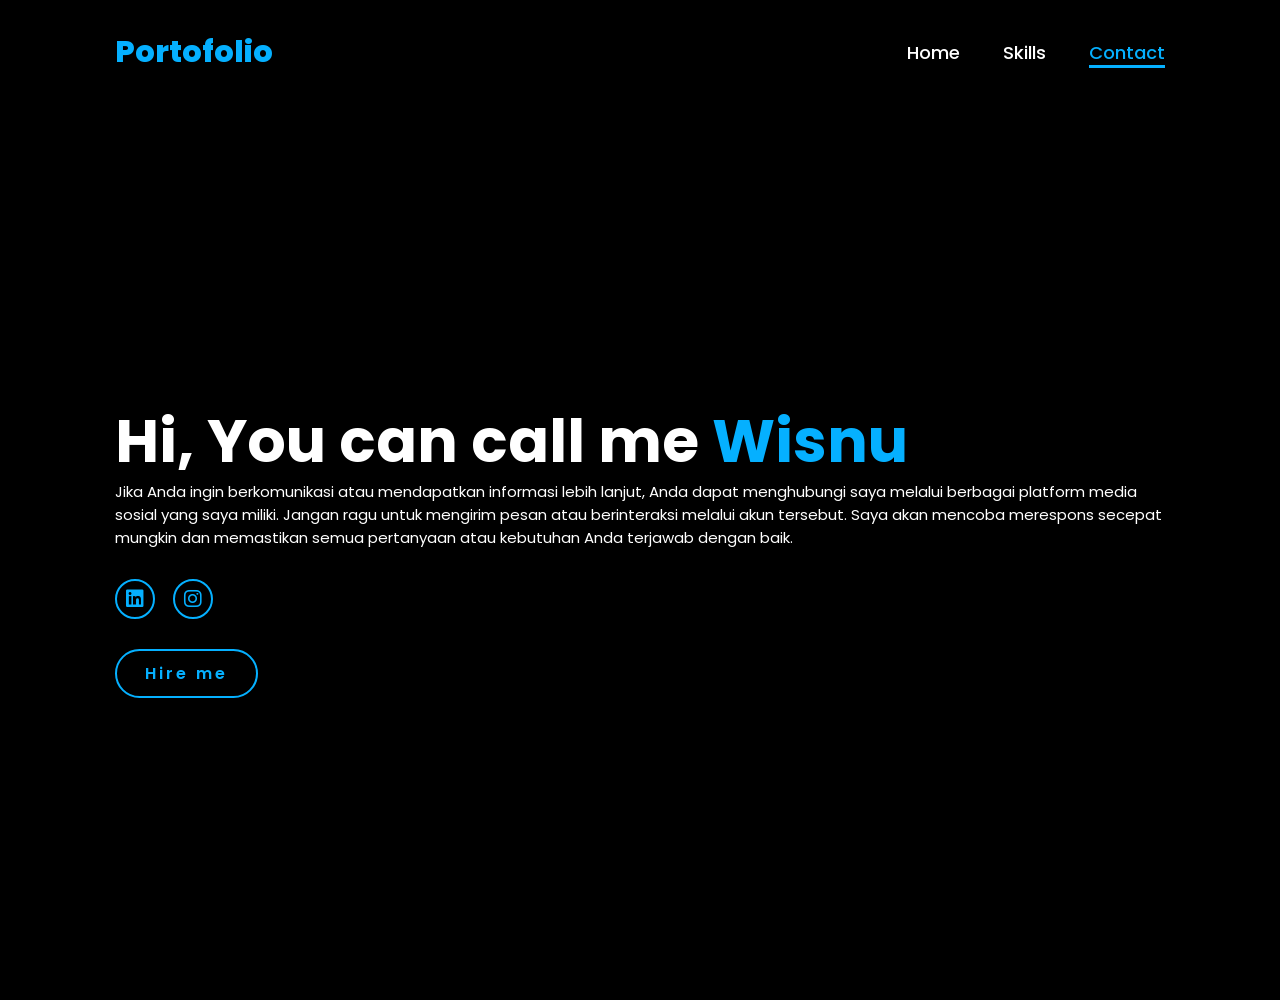
<file: contact.html>
<!DOCTYPE html>
<html lang="en">
<head>
    <meta charset="UTF-8">
    <meta name="viewport" content="width=device-width, initial-scale=1.0">

    <link rel="stylesheet" href="https://cdnjs.cloudflare.com/ajax/libs/font-awesome/6.5.2/css/all.min.css">
    <link rel="stylesheet" href="styles.css">  
    <title>Portofolio Website</title>
</head>
<body>
    <header>
        <a href="#" class="logo">Portofolio</a>
        <nav>
            <a href="index.html" > Home</a>
            <a href="skills.html" >Skills</a>
            <a href="contact.html" class="active">Contact</a>
        </nav>
    </header>
    <section class="home">
        <div class="home-content">
            <h1> Hi, You can call me <span>Wisnu</span></h1>
            <p style="font-size: 15px;">Jika Anda ingin berkomunikasi atau mendapatkan informasi lebih lanjut, 
                Anda dapat menghubungi saya melalui berbagai platform media sosial yang saya miliki. Jangan 
                ragu untuk mengirim pesan atau berinteraksi melalui akun tersebut. Saya akan mencoba merespons 
                secepat mungkin dan memastikan semua pertanyaan atau kebutuhan Anda terjawab dengan baik.</p>
            <div class="social-icons">
                <a href="https://www.linkedin.com/in/wisnu-gama-kusuma-2021a4316/" target="_blank"><i class="fa-brands fa-linkedin"></i></a>
                <a href="https://www.instagram.com/wisnugamakusuma/"><i class="fa-brands fa-instagram" target="_blank"></i></a>
            </div>
            <a href="#" class="btn">Hire me</a>
        </div>
</body>
</html>
</file>
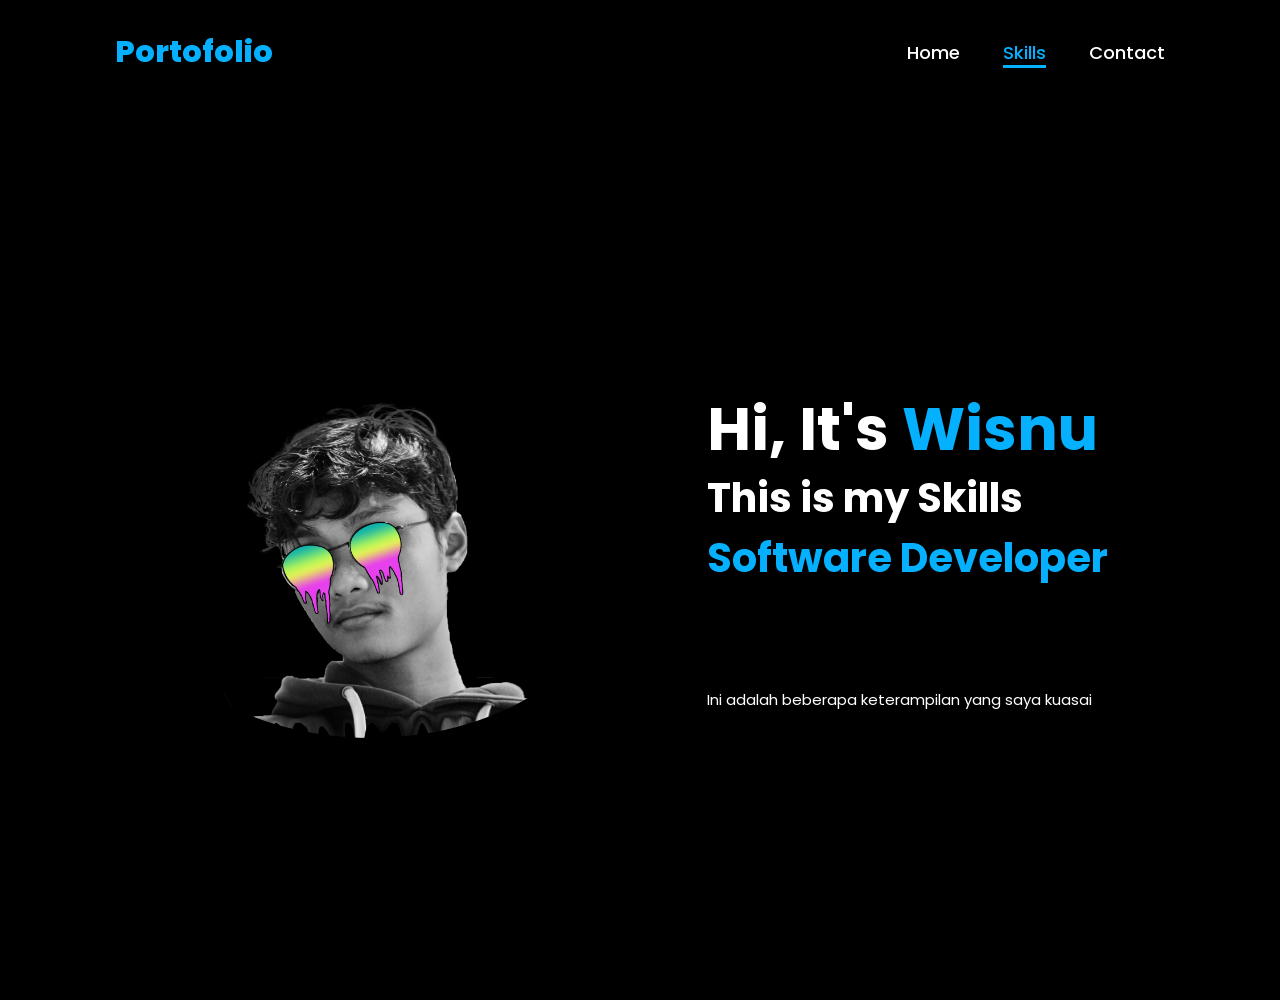
<file: skills.html>
<!DOCTYPE html>
<html lang="en">
<head>
    <meta charset="UTF-8">
    <meta name="viewport" content="width=device-width, initial-scale=1.0">

    <link rel="stylesheet" href="https://cdnjs.cloudflare.com/ajax/libs/font-awesome/6.5.2/css/all.min.css">
    <link rel="stylesheet" href="styles2.css">  
    <title>Portofolio Website</title>
</head>
<body>
    <header>
        <a href="#" class="logo">Portofolio</a>

        <nav>
            <a href="index.html" > Home</a>
            <a href="skills.html" class="active" >Skills</a>
            <a href="contact.html" >Contact</a>
        </nav>
    </header>
    <section class="home">
        <div class="home-img">
            <img src="foto/photo-profile.png" alt="">
        </div>
        <div class="home-content">
            <h1> Hi, It's <span>Wisnu</span></h1>
            <h3 class="typing-text">This is my Skills <span></span></h3>
            <p style="font-size: 15px;">Ini adalah beberapa keterampilan yang saya kuasai</p>
        </div>
</body>
</html>
</file>
<file: styles.css>
@import url('https://fonts.googleapis.com/css2?family=Poppins%3Awght%40100%3B200%3B300%3B400%3B500%3B600&display=swap%27%29%3B');


*{
    margin: 0;
    padding: 0;
    box-sizing: border-box;
    text-decoration: none;
    border: none;
    outline: none;
    font-family: "Poppins", sans-serif;
}

html{
    font-size: 62.5%;
}

body{
    width: 100%;
    height: 100vh;
    overflow-x: hidden;
    background-color: black;
    color: white;
}

header{
    margin-top: 20px;
    position: fixed;
    top: 0;
    left: 0;
    width: 100%;
    padding: 1rem 9%;
    background-color: transparent;
    filter: drop-shadow(10px);
    -webkit-filter: drop-shadow(10px);
    display: flex;
    justify-content: space-between;
    align-items: center;
    z-index: 100;
}

.logo{
    font-size: 3rem;
    color: rgb(5, 176, 255);
    font-weight: 800;
    cursor: pointer;
    transition: 0.5s ease;
    -webkit-transition: 0.5s ease;
    -moz-transition: 0.5s ease;
    -ms-transition: 0.5s ease;
    -o-transition: 0.5s ease;
}

.logo:hover{
    transform: scale(1.1);
    -webkit-transform: scale(1.1);
    -moz-transform: scale(1.1);
    -ms-transform: scale(1.1);
    -o-transform: scale(1.1);
}

nav a{
    font-size: 1.8rem;
    color: white;
    margin-left: 4rem;
    font-weight: 500;
    transition: 0.3s ease;
    -webkit-transition: 0.3s ease;
    -moz-transition: 0.3s ease;
    -ms-transition: 0.3s ease;
    -o-transition: 0.3s ease;
    border-bottom: 3px solid transparent;
}

nav a:hover,
nav a.active{
    color: rgb(5, 176, 255);
    border-bottom: 3px solid rgb(5, 176, 255);
}

section{
    min-height: 100vh;
    padding: 5rem 9% 5rem;
}

.home{
    display: flex;
    justify-content: center;
    align-items: center;
    gap: 8rem;
    background-color: black;
    margin-top: 10rem;
}

.home .home-content h1{
    font-size: 6rem;
    font-weight: 700;
    line-height: 1.3;
}

span{
    color: rgb(5, 176, 255);
}

.home-content h3{
    font-size: 4rem;
    margin-bottom: 1rem;
    font-weight: 700;
}

.home-img{
    border-radius: 50%;
    -webkit-border-radius: 50%;
    -moz-border-radius: 50%;
    -ms-border-radius: 50%;
    -o-border-radius: 50%;
}

.home-img img{
    position: relative;
    width: 40vw;
    border-radius: 50%;
    -webkit-border-radius: 50%;
    -moz-border-radius: 50%;
    -ms-border-radius: 50%;
    -o-border-radius: 50%;
    box-shadow: 0 0 25px solid rgb(5, 176, 255);
    cursor: pointer;
    transition: 0.2s linear;
    -webkit-transition: 0.2s linear;
    -moz-transition: 0.2s linear;
    -ms-transition: 0.2s linear;
    -o-transition: 0.2s linear;
}

.home-img img:hover{
    font-size: 1.8rem;
    font-weight: 500;
}

.social-icons a{
    display: inline-flex;
    justify-content: center;
    align-items: center;
    width: 4rem;
    height: 4rem;
    background-color: transparent;
    border: 0.2rem solid rgb(5, 176, 255);
    font-size: 2rem;
    border-radius: 50%;
    -webkit-border-radius: 50%;
    -moz-border-radius: 50%;
    -ms-border-radius: 50%;
    -o-border-radius: 50%;
    margin: 3rem 1.5rem 3rem 0;
    transition: 0.3s ease;
    -webkit-transition: 0.3s ease;
    -moz-transition: 0.3s ease;
    -ms-transition: 0.3s ease;
    -o-transition: 0.3s ease;
    color: rgb(5, 176, 255);
}

.social-icons a:hover{
    color: black;
    transform: scale(1.3) translateY(-5px);
    -webkit-transform: scale(1.3) translateY(-5px);
    -moz-transform: scale(1.3) translateY(-5px);
    -ms-transform: scale(1.3) translateY(-5px);
    -o-transform: scale(1.3) translateY(-5px);
    background-color: rgb(5, 176, 255);
    box-shadow: 0 0 25px rgb(5, 176, 255);
}

.btn{
    display: inline-block;
    padding: 1rem 2.8rem;
    background-color: black;
    border-radius: 4rem;
    -webkit-border-radius: 4rem;
    -moz-border-radius: 4rem;
    -ms-border-radius: 4rem;
    -o-border-radius: 4rem;
    font-size: 1.6rem;
    color: rgb(5, 176, 255);
    letter-spacing: 0.3rem;
    font-weight: 600;
    border: 2px solid rgb(5, 176, 255);
    transition: 0.3s ease;
    -webkit-transition: 0.3s ease;
    -moz-transition: 0.3s ease;
    -ms-transition: 0.3s ease;
    -o-transition: 0.3s ease;
    cursor: pointer;
}

.btn:hover{
    transform: scale3d(1.03);
    -webkit-transform: scale3d(1.03);
    -moz-transform: scale3d(1.03);
    -ms-transform: scale3d(1.03);
    -o-transform: scale3d(1.03);
    background-color: rgb(5, 176, 255);
    box-shadow: 0 0 25px rgb(5, 176, 255);
    color: black;
}

.typing-text{
    font-size: 34px;
    font-weight: 600;
    min-width: 280px;
}

.typing-text span{
    position: relative;
}

.typing-text span::before{
    content: "Student";
    color: rgb(5, 176, 255);
    animation: words 20s infinite;
    -webkit-animation: words 20s infinite;
}

.typing-text span::after{
    content: "";
    background-color: black;
    position: absolute;
    width: calc(100% + 8px);
    height: 100%;
    border-left: 3px solid black;
    right: -8;
    animation: cursor 0.6s infinite;
    -webkit-animation: cursor 0.6s infinite;
}

@keyframes cursor{
    to{
        border-left: 3px solid rgb(5, 176, 255);
    }
}

@keyframes words{
    0%, 25%{
        content:"Frontend";
    }
    26%, 50%{
        content: "Backend";
    }
    51%, 75%{
        content: "Photographer";
    }
    76%, 100%{
        content: "Desainer";
    }
}

@media (max-width:1000px){
    .home{
        gap:4rem;
    }
}

@media (max-width:995px){
    .home{
        flex-direction: column;
        margin:5rem 4rem;
    }

    .home .home-content h3{
        font-size: 2.5rem;
    }

    .home-content h1{
        font-size: 5rem;
    }

    .home-img img{
        width:70vh;
        margin-top: 4rem;
    }

}

.porto-isi {
    display: flex;
    justify-content: center;
    gap: 8rem;
    background-color: black;
    margin-top: 10rem;
    color:rgb(5, 176, 255);
}

.judul {
    align-items: center;

    margin-top: 150px;
    padding-bottom: 40px;

}


.judulh1 {
    padding-left: 45%;
    justify-content: center;
    align-items: center;
    background-color: black;
    color:rgb(5, 176, 255); 
    font-size: 30px;
    font-weight: 550;
}

.isi{
    font-size: 10px;
    
    color:rgb(5, 176, 255); 
    margin-left: 100px;
}

.isilogin a {
    color: white;
}

.btnlogin{
    display: inline-block;
    padding: 1rem 2.8rem;
    background-color: black;
    border-radius: 4rem;
    -webkit-border-radius: 4rem;
    -moz-border-radius: 4rem;
    -ms-border-radius: 4rem;
    -o-border-radius: 4rem;
    font-size: 1.6rem;
    color: white;
    letter-spacing: 0.3rem;
    font-weight: 600;
    border: 2px solid rgb(5, 176, 255);
    transition: 0.3s ease;
    -webkit-transition: 0.3s ease;
    -moz-transition: 0.3s ease;
    -ms-transition: 0.3s ease;
    -o-transition: 0.3s ease;
    cursor: pointer;
    margin-top: 3rem;
    margin-bottom: 3rem;
    }

.btnlogin:hover {
    transform: scale3d(1.03);
    -webkit-transform: scale3d(1.03);
    -moz-transform: scale3d(1.03);
    -ms-transform: scale3d(1.03);
    -o-transform: scale3d(1.03);
    background-color: rgb(5, 176, 255);
    box-shadow: 0 0 25px rgb(5, 176, 255);
    color: black;
}

.serti{
    margin-top: 3rem;
}

.btnhtml{
    display: inline-block;
    padding: 1rem 2.8rem;
    background-color: black;
    border-radius: 4rem;
    -webkit-border-radius: 4rem;
    -moz-border-radius: 4rem;
    -ms-border-radius: 4rem;
    -o-border-radius: 4rem;
    font-size: 1.6rem;
    color: white;
    letter-spacing: 0.3rem;
    font-weight: 600;
    border: 2px solid rgb(5, 176, 255);
    transition: 0.3s ease;
    -webkit-transition: 0.3s ease;
    -moz-transition: 0.3s ease;
    -ms-transition: 0.3s ease;
    -o-transition: 0.3s ease;
    cursor: pointer;
    margin-top: 3rem;
}

.btnhtml:hover {
    transform: scale3d(1.03);
    -webkit-transform: scale3d(1.03);
    -moz-transform: scale3d(1.03);
    -ms-transform: scale3d(1.03);
    -o-transform: scale3d(1.03);
    background-color: rgb(5, 176, 255);
    box-shadow: 0 0 25px rgb(5, 176, 255);
    color: black;
}

.btncss{
    display: inline-block;
    padding: 1rem 2.8rem;
    background-color: black;
    border-radius: 4rem;
    -webkit-border-radius: 4rem;
    -moz-border-radius: 4rem;
    -ms-border-radius: 4rem;
    -o-border-radius: 4rem;
    font-size: 1.6rem;
    color: white;
    letter-spacing: 0.3rem;
    font-weight: 600;
    border: 2px solid rgb(5, 176, 255);
    transition: 0.3s ease;
    -webkit-transition: 0.3s ease;
    -moz-transition: 0.3s ease;
    -ms-transition: 0.3s ease;
    -o-transition: 0.3s ease;
    cursor: pointer;
    margin-top: 3rem;
    margin-left: 3rem;
    margin-top: 3rem;
    margin-bottom: 3rem;
}

.btncss:hover {
    transform: scale3d(1.03);
    -webkit-transform: scale3d(1.03);
    -moz-transform: scale3d(1.03);
    -ms-transform: scale3d(1.03);
    -o-transform: scale3d(1.03);
    background-color: rgb(5, 176, 255);
    box-shadow: 0 0 25px rgb(5, 176, 255);
    color: black;
}

.btnjs{
    display: inline-block;
    padding: 1rem 2.8rem;
    background-color: black;
    border-radius: 4rem;
    -webkit-border-radius: 4rem;
    -moz-border-radius: 4rem;
    -ms-border-radius: 4rem;
    -o-border-radius: 4rem;
    font-size: 1.6rem;
    color: white;
    letter-spacing: 0.3rem;
    font-weight: 600;
    border: 2px solid rgb(5, 176, 255);
    transition: 0.3s ease;
    -webkit-transition: 0.3s ease;
    -moz-transition: 0.3s ease;
    -ms-transition: 0.3s ease;
    -o-transition: 0.3s ease;
    cursor: pointer;
    margin-top: 3rem;
    margin-left: 3rem;
    margin-top: 3rem;
    margin-bottom: 3rem;
}

.btnjs:hover {
    transform: scale3d(1.03);
    -webkit-transform: scale3d(1.03);
    -moz-transform: scale3d(1.03);
    -ms-transform: scale3d(1.03);
    -o-transform: scale3d(1.03);
    background-color: rgb(5, 176, 255);
    box-shadow: 0 0 25px rgb(5, 176, 255);
    color: black;
}

.imglogin{
    border-radius: 10px;
    -webkit-border-radius: 10px;
    -moz-border-radius: 10px;
    -ms-border-radius: 10px;
    -o-border-radius: 10px;
    max-width: 100%;
    height: auto;
}

.btncalcu{
    display: inline-block;
    padding: 1rem 2.8rem;
    background-color: black;
    border-radius: 4rem;
    -webkit-border-radius: 4rem;
    -moz-border-radius: 4rem;
    -ms-border-radius: 4rem;
    -o-border-radius: 4rem;
    font-size: 1.6rem;
    color: white;
    letter-spacing: 0.3rem;
    font-weight: 600;
    border: 2px solid rgb(5, 176, 255);
    transition: 0.3s ease;
    -webkit-transition: 0.3s ease;
    -moz-transition: 0.3s ease;
    -ms-transition: 0.3s ease;
    -o-transition: 0.3s ease;
    cursor: pointer;
    margin-top: 3rem;
    margin-bottom: 3rem;
    }

.btncalcu:hover {
    transform: scale3d(1.03);
    -webkit-transform: scale3d(1.03);
    -moz-transform: scale3d(1.03);
    -ms-transform: scale3d(1.03);
    -o-transform: scale3d(1.03);
    background-color: rgb(5, 176, 255);
    box-shadow: 0 0 25px rgb(5, 176, 255);
    color: black;
}

.btndash{
    display: inline-block;
    padding: 1rem 2.8rem;
    background-color: black;
    border-radius: 4rem;
    -webkit-border-radius: 4rem;
    -moz-border-radius: 4rem;
    -ms-border-radius: 4rem;
    -o-border-radius: 4rem;
    font-size: 1.6rem;
    color: white;
    letter-spacing: 0.3rem;
    font-weight: 600;
    border: 2px solid rgb(5, 176, 255);
    transition: 0.3s ease;
    -webkit-transition: 0.3s ease;
    -moz-transition: 0.3s ease;
    -ms-transition: 0.3s ease;
    -o-transition: 0.3s ease;
    cursor: pointer;
    margin-top: 3rem;
    margin-bottom: 3rem;
    }

.btndash:hover {
    transform: scale3d(1.03);
    -webkit-transform: scale3d(1.03);
    -moz-transform: scale3d(1.03);
    -ms-transform: scale3d(1.03);
    -o-transform: scale3d(1.03);
    background-color: rgb(5, 176, 255);
    box-shadow: 0 0 25px rgb(5, 176, 255);
    color: black;
}

.serti{
    margin-top: 3rem;
    margin-bottom: 3rem;
}

.dash{
    margin-top: 3rem;
    margin-bottom: 3rem;
}

.tetris{
    margin-top: 3rem;
    margin-bottom: 3rem;
}

.laporan{
    margin-top: 3rem;
    margin-bottom: 3rem;
}

.filter-btn{
    display: inline-block;
    padding: 1rem 2.8rem;
    background-color: black;
    border-radius: 4rem;
    -webkit-border-radius: 4rem;
    -moz-border-radius: 4rem;
    -ms-border-radius: 4rem;
    -o-border-radius: 4rem;
    font-size: 1.6rem;
    color: white;
    letter-spacing: 0.3rem;
    font-weight: 600;
    border: 2px solid rgb(5, 176, 255);
    transition: 0.3s ease;
    -webkit-transition: 0.3s ease;
    -moz-transition: 0.3s ease;
    -ms-transition: 0.3s ease;
    -o-transition: 0.3s ease;
    cursor: pointer;
    margin-top: 3rem;
    margin-bottom: 3rem;
    }

.filter-btn:hover {
    transform: scale3d(1.03);
    -webkit-transform: scale3d(1.03);
    -moz-transform: scale3d(1.03);
    -ms-transform: scale3d(1.03);
    -o-transform: scale3d(1.03);
    background-color: rgb(5, 176, 255);
    box-shadow: 0 0 25px rgb(5, 176, 255);
    color: black;
}
</file>
<file: styles2.css>
@import url('https://fonts.googleapis.com/css2?family=Poppins%3Awght%40100%3B200%3B300%3B400%3B500%3B600&display=swap%27%29%3B');


*{
    margin: 0;
    padding: 0;
    box-sizing: border-box;
    text-decoration: none;
    border: none;
    outline: none;
    font-family: "Poppins", sans-serif;
}

html{
    font-size: 62.5%;
}

body{
    width: 100%;
    height: 100vh;
    overflow-x: hidden;
    background-color: black;
    color: white;
}

header{
    margin-top: 20px;
    position: fixed;
    top: 0;
    left: 0;
    width: 100%;
    padding: 1rem 9%;
    background-color: transparent;
    filter: drop-shadow(10px);
    -webkit-filter: drop-shadow(10px);
    display: flex;
    justify-content: space-between;
    align-items: center;
    z-index: 100;
}

.logo{
    font-size: 3rem;
    color: rgb(5, 176, 255);
    font-weight: 800;
    cursor: pointer;
    transition: 0.5s ease;
    -webkit-transition: 0.5s ease;
    -moz-transition: 0.5s ease;
    -ms-transition: 0.5s ease;
    -o-transition: 0.5s ease;
}

.logo:hover{
    transform: scale(1.1);
    -webkit-transform: scale(1.1);
    -moz-transform: scale(1.1);
    -ms-transform: scale(1.1);
    -o-transform: scale(1.1);
}

nav a{
    font-size: 1.8rem;
    color: white;
    margin-left: 4rem;
    font-weight: 500;
    transition: 0.3s ease;
    -webkit-transition: 0.3s ease;
    -moz-transition: 0.3s ease;
    -ms-transition: 0.3s ease;
    -o-transition: 0.3s ease;
    border-bottom: 3px solid transparent;
}

nav a:hover,
nav a.active{
    color: rgb(5, 176, 255);
    border-bottom: 3px solid rgb(5, 176, 255);
}

section{
    min-height: 100vh;
    padding: 5rem 9% 5rem;
}

.home{
    display: flex;
    justify-content: center;
    align-items: center;
    gap: 8rem;
    background-color: black;
    margin-top: 10rem;
}

.home .home-content h1{
    font-size: 6rem;
    font-weight: 700;
    line-height: 1.3;
}

span{
    color: rgb(5, 176, 255);
}

.home-content h3{
    font-size: 4rem;
    margin-bottom: 10rem;
    font-weight: 700;
}

.home-img{
    border-radius: 50%;
    -webkit-border-radius: 50%;
    -moz-border-radius: 50%;
    -ms-border-radius: 50%;
    -o-border-radius: 50%;
}

.home-img img{
    position: left;
    width: 40vw;
    border-radius: 50%;
    -webkit-border-radius: 50%;
    -moz-border-radius: 50%;
    -ms-border-radius: 50%;
    -o-border-radius: 50%;
    box-shadow: 0 0 25px solid rgb(3, 61, 88);
    cursor: pointer;
    transition: 0.2s linear;
    -webkit-transition: 0.2s linear;
    -moz-transition: 0.2s linear;
    -ms-transition: 0.2s linear;
    -o-transition: 0.2s linear;
}

.home-img img:hover{
    font-size: 1.8rem;
    font-weight: 500;
}

.social-icons a{
    display: inline-flex;
    justify-content: center;
    align-items: center;
    width: 4rem;
    height: 4rem;
    background-color: transparent;
    border: 0.2rem solid rgb(5, 176, 255);
    font-size: 2rem;
    border-radius: 50%;
    -webkit-border-radius: 50%;
    -moz-border-radius: 50%;
    -ms-border-radius: 50%;
    -o-border-radius: 50%;
    margin: 3rem 1.5rem 3rem 0;
    transition: 0.3s ease;
    -webkit-transition: 0.3s ease;
    -moz-transition: 0.3s ease;
    -ms-transition: 0.3s ease;
    -o-transition: 0.3s ease;
    color: rgb(5, 176, 255);
}

.social-icons a:hover{
    color: black;
    transform: scale(1.3) translateY(-5px);
    -webkit-transform: scale(1.3) translateY(-5px);
    -moz-transform: scale(1.3) translateY(-5px);
    -ms-transform: scale(1.3) translateY(-5px);
    -o-transform: scale(1.3) translateY(-5px);
    background-color: rgb(5, 176, 255);
    box-shadow: 0 0 25px rgb(5, 176, 255);
}

.btn{
    display: inline-block;
    padding: 1rem 2.8rem;
    background-color: black;
    border-radius: 4rem;
    -webkit-border-radius: 4rem;
    -moz-border-radius: 4rem;
    -ms-border-radius: 4rem;
    -o-border-radius: 4rem;
    font-size: 1.6rem;
    color: rgb(5, 176, 255);
    letter-spacing: 0.3rem;
    font-weight: 600;
    border: 2px solid rgb(5, 176, 255);
    transition: 0.3s ease;
    -webkit-transition: 0.3s ease;
    -moz-transition: 0.3s ease;
    -ms-transition: 0.3s ease;
    -o-transition: 0.3s ease;
    cursor: pointer;
}

.btn:hover{
    transform: scale3d(1.03);
    -webkit-transform: scale3d(1.03);
    -moz-transform: scale3d(1.03);
    -ms-transform: scale3d(1.03);
    -o-transform: scale3d(1.03);
    background-color: rgb(5, 176, 255);
    box-shadow: 0 0 25px rgb(5, 176, 255);
    color: black;
}

.typing-text{
    font-size: 34px;
    font-weight: 600;
    min-width: 280px;
}

.typing-text span{
    position: relative;
}

.typing-text span::before{
    content: "Software Developer";
    color: rgb(5, 176, 255);
    animation: words 20s infinite;
    -webkit-animation: words 20s infinite;
}

.typing-text span::after{
    content: "";
    background-color: black;
    position: absolute;
    width: calc(100% + 8px);
    height: 100%;
    border-left: 3px solid black;
    right: -8;
    animation: cursor 0.6s infinite;
    -webkit-animation: cursor 0.6s infinite;
}

@keyframes cursor{
    to{
        border-left: 3px solid rgb(5, 176, 255);
    }
}

@keyframes words{
    0%, 20%{
        content:"Web Developer";
    }
    21%, 40%{
        content: "Design Grafis";
    }
    41%, 60%{
        content: "Web Design";
    }
    61%, 80%{
        content: "UI/UX Design";
    }
    81%, 100%{
        content: "Script Writer";
    }
}

@media (max-width:1000px){
    .home{
        gap:4rem;
    }
}

@media (max-width:995px){
    .home{
        flex-direction: column;
        margin:5rem 4rem;
    }

    .home .home-content h3{
        font-size: 2.5rem;
    }

    .home-content h1{
        font-size: 5rem;
    }

    .home-img img{
        width:80vh;
        margin-top: 4rem;
    }

}
</file>
